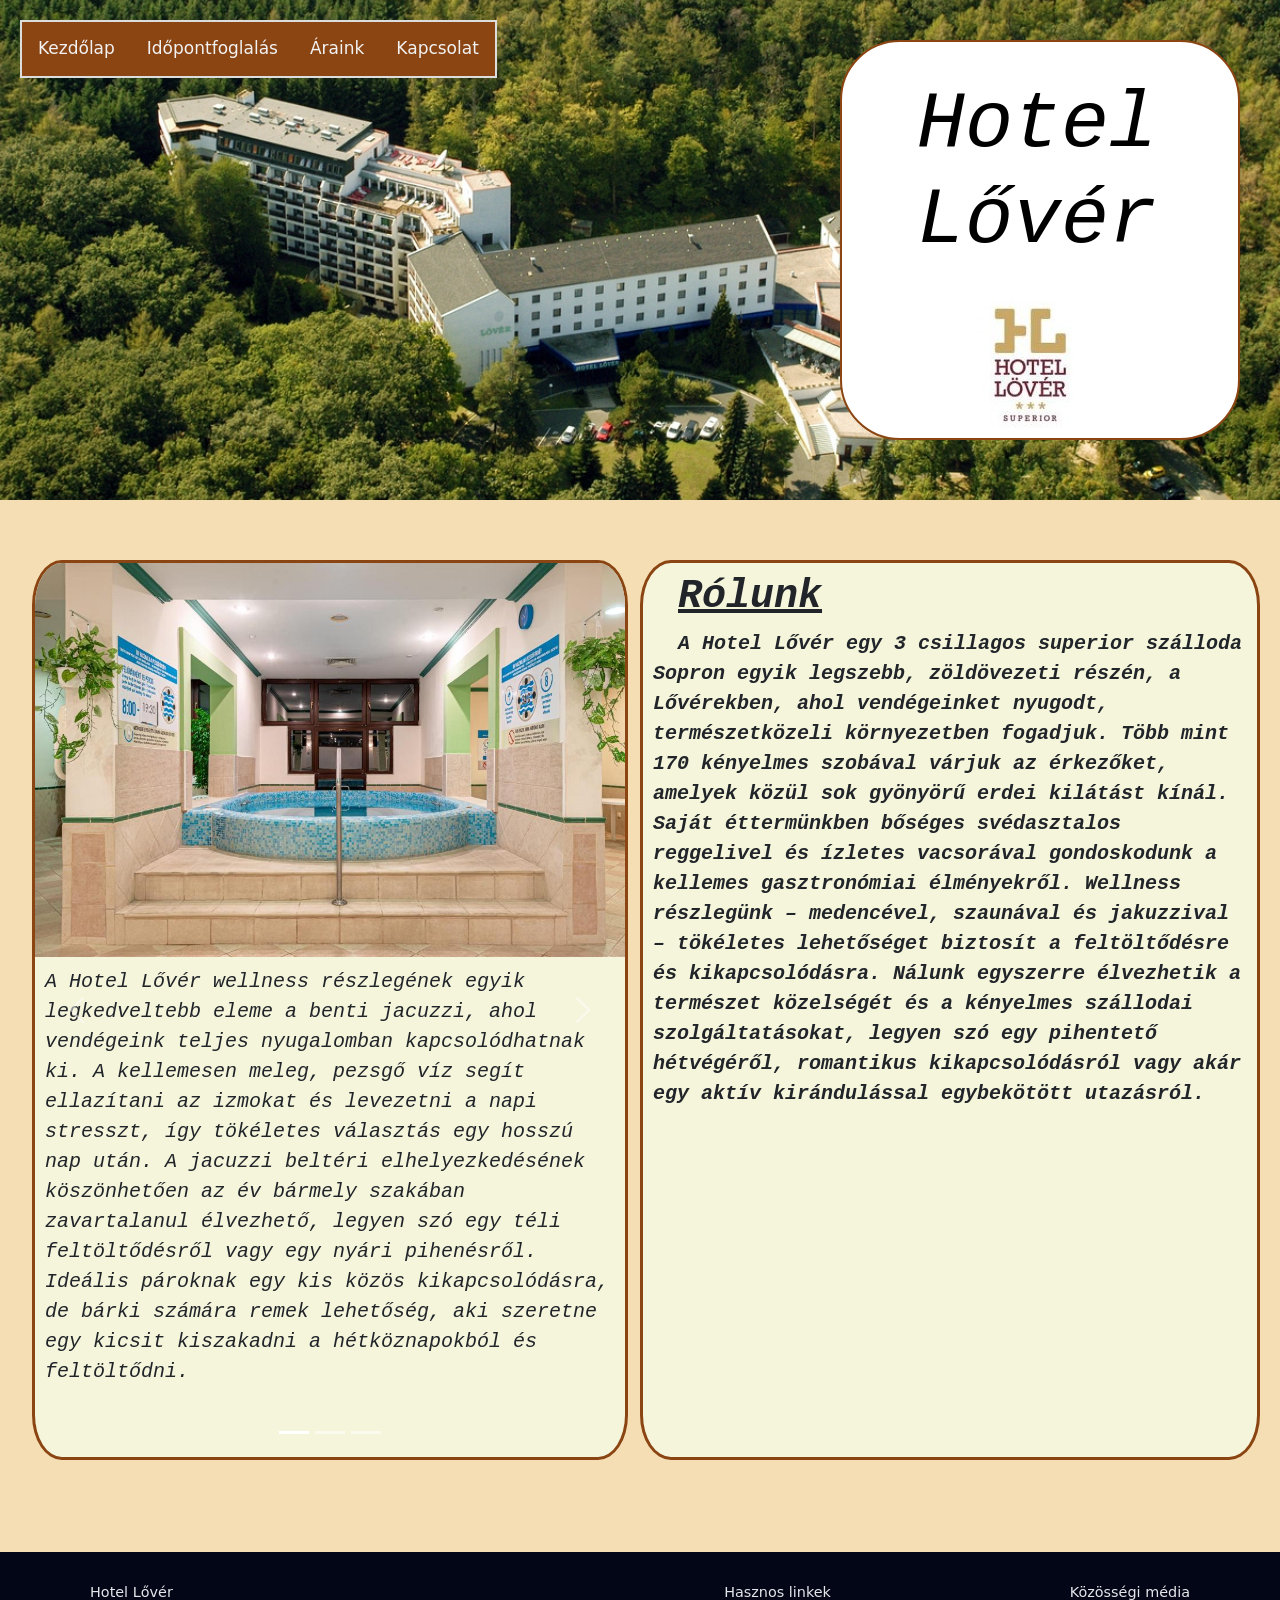
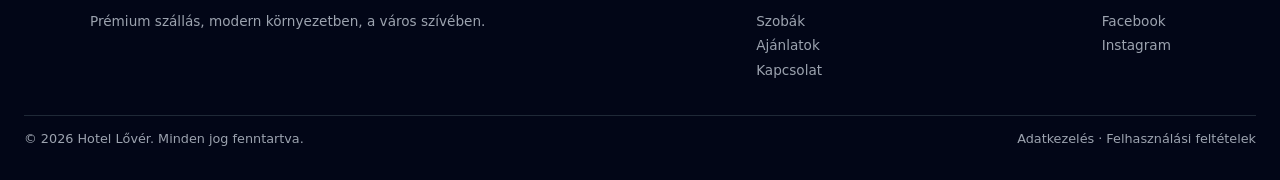
<file: index.html>
<!DOCTYPE html>
<html lang="hu">
<head>
    <meta charset="UTF-8">
    <meta name="viewport" content="width=device-width, initial-scale=1.0">
    <link rel="stylesheet" href="bootstrap/css/bootstrap.min.css">
    <link rel="stylesheet" href="style.css">
    <script src="bootstrap/js/bootstrap.min.js"></script>
    <title>NLZ_szalloda</title>
</head>

<body>
    <div id="cimbox">
        <div ><h1>Hotel Lővér</h1></div>
        <br>
        <div><img src="img/hotel logo.jpg" alt="logo" id="logo"></div>
    </div>

 
    <div>
        <div class="bg-img">
            <div id="navnav">
                <div class="topnav">
                    <nav>
                        <ul class="nav">
                            <li class="nav-item"><a class="nav-link" href="index.html">Kezdőlap</a></li>
                            <li class="nav-item"><a class="nav-link" href="faszár.html">Időpontfoglalás</a></li>
                            <li class="nav-item"><a class="nav-link" href="araink.html">Áraink</a></li>
                            <li class="nav-item"><a class="nav-link" href="kapcsolat.html">Kapcsolat</a></li>
                        </ul>
                    </nav>
                </div>
            </div>
        </div>

        <div class="row" id="elsokocka">
            <div class="col-md-6" id="slidekep">
                <div class="carousel slide" data-bs-ride="false" id="carousel-1">
                    <div class="carousel-inner">
                        <div class="carousel-item active"><img class="w-100 d-block" src="img/jaccuzi.jpg" alt="Slide Image"> <p id="jacuzzislide">A Hotel Lővér wellness részlegének egyik 
                            legkedveltebb eleme a benti jacuzzi, ahol vendégeink teljes nyugalomban kapcsolódhatnak ki. A kellemesen meleg, 
                            pezsgő víz segít ellazítani az izmokat és levezetni a napi stresszt, így tökéletes választás egy hosszú nap után.
                            A jacuzzi beltéri elhelyezkedésének köszönhetően az év bármely szakában zavartalanul élvezhető, legyen szó egy 
                            téli feltöltődésről vagy egy nyári pihenésről. Ideális pároknak egy kis közös kikapcsolódásra, de bárki számára 
                            remek lehetőség, aki szeretne egy kicsit kiszakadni a hétköznapokból és feltöltődni.</p></div>
                        <div class="carousel-item"><img class="w-100 d-block" src="img/svedasztal.jpg" alt="Slide Image"> <p id="svedasztalslide">A Hotel Lővér szállodában a 
                            pihenés mellett a gasztronómiai élményekre is nagy hangsúlyt fektetünk. Bárunk kellemes, 
                            barátságos hangulatot kínál, ahol vendégeink egy frissítő ital, kávé vagy koktél mellett lazíthatnak, akár egy tartalmas nap 
                            lezárásaként, akár egy könnyed beszélgetés közben.
                            Éttermünkben gazdag svédasztalos kínálattal várjuk vendégeinket, ahol mindenki megtalálhatja a kedvére való fogásokat. 
                            Reggel bőséges választékkal indíthatjuk a napot, míg vacsoránál változatos, ízletes ételek közül válogathatunk. 
                            Kínálatunkban a hagyományos magyar ízek mellett könnyedebb és nemzetközi fogások is helyet kapnak, így minden alkalom egy élmény nálunk.</p></div>
                        <div class="carousel-item"><img class="w-100 d-block" src="img/medence.jpg" alt="Slide Image"> <p id="medenceslide">A Hotel Lővér beltéri medencéje 
                            tökéletes helyszínt biztosít a pihenésre és a feltöltődésre. Vendégeink számára kellemes hőmérsékletű vízzel és nyugodt környezettel tesszük lehetővé, 
                            hogy bármely évszakban élvezhessék a fürdőzés élményét.
                            A medence ideális egy frissítő úszáshoz vagy egy lazító fürdőzéshez, akár aktív kikapcsolódásként, 
                            akár a wellness élmények részeként. Nálunk a nyugalom és a kényelem találkozik, 
                            így vendégeink valóban kikapcsolódhatnak és feltöltődhetnek a mindennapok rohanása után.</p></div>
                    </div>
                    <div><a class="carousel-control-prev" href="#carousel-1" role="button" data-bs-slide="prev"><span class="carousel-control-prev-icon"></span><span class="visually-hidden">Previous</span></a><a class="carousel-control-next" href="#carousel-1" role="button" data-bs-slide="next"><span class="carousel-control-next-icon"></span><span class="visually-hidden">Next</span></a></div>
                    <div class="carousel-indicators"><button type="button" data-bs-target="#carousel-1" data-bs-slide-to="0" class="active"></button> <button type="button" data-bs-target="#carousel-1" data-bs-slide-to="1"></button> <button type="button" data-bs-target="#carousel-1" data-bs-slide-to="2"></button></div>
                </div>
        </div>

            <div class="col-md-6" id="rolunk">
                <h2 id="rolunkcim">Rólunk</h2>
                <p>A Hotel Lővér egy 3 csillagos superior szálloda Sopron egyik legszebb, zöldövezeti részén, a Lővérekben, ahol vendégeinket nyugodt, természetközeli környezetben fogadjuk. 
                    Több mint 170 kényelmes szobával várjuk az érkezőket, amelyek közül sok gyönyörű erdei kilátást kínál. 
                    Saját éttermünkben bőséges svédasztalos reggelivel és ízletes vacsorával gondoskodunk a kellemes gasztronómiai élményekről.
                    Wellness részlegünk – medencével, szaunával és jakuzzival – tökéletes lehetőséget biztosít a feltöltődésre és kikapcsolódásra. 
                    Nálunk egyszerre élvezhetik a természet közelségét és a kényelmes szállodai szolgáltatásokat, legyen szó egy pihentető hétvégéről, 
                    romantikus kikapcsolódásról vagy akár egy aktív kirándulással egybekötött utazásról.
                </p>
            </div>
        </div>

    </div>

    
 <footer>
    <div class="footer-inner">
      <div class="footer-col">
        <h4>Hotel Lővér</h4>
        <p>Prémium szállás, modern környezetben, a város szívében.</p>
      </div>
      <div class="footer-col">
        <h4>Hasznos linkek</h4>
        <ul>
          <li><a href="#rooms">Szobák</a></li>
          <li><a href="#offers">Ajánlatok</a></li>
          <li><a href="#contact">Kapcsolat</a></li>
        </ul>
      </div>
      <div class="footer-col">
        <h4>Közösségi média</h4>
        <ul>
          <li><a href="https://www.facebook.com/loverhotel/?locale=hu_HU">Facebook</a></li>
          <li><a href="https://www.instagram.com/hotellover.sopron/">Instagram</a></li>
        </ul>
      </div>
    </div>
    <div class="footer-bottom">
      <span>© 2026 Hotel Lővér. Minden jog fenntartva.</span>
      <span>Adatkezelés · Felhasználási feltételek</span>
    </div>
  </footer>
  </div>
</body>
</html>
</file>
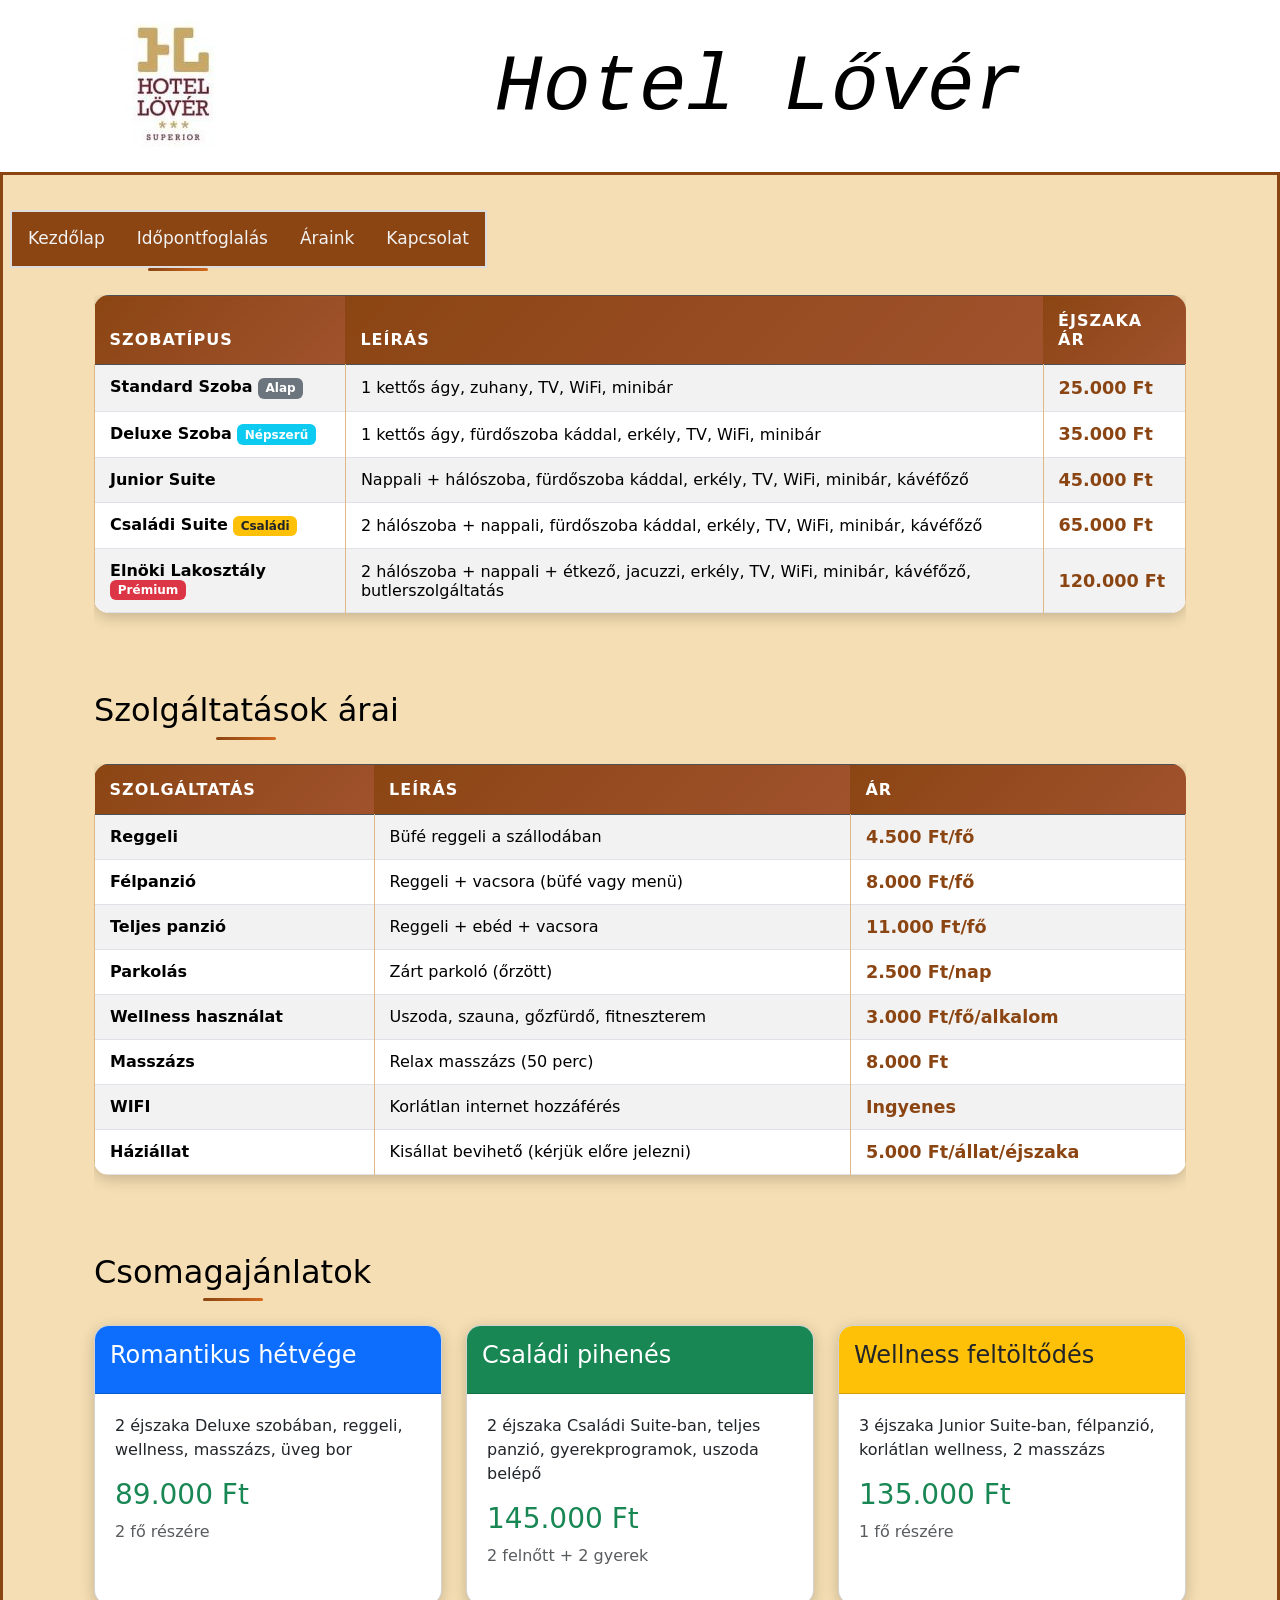
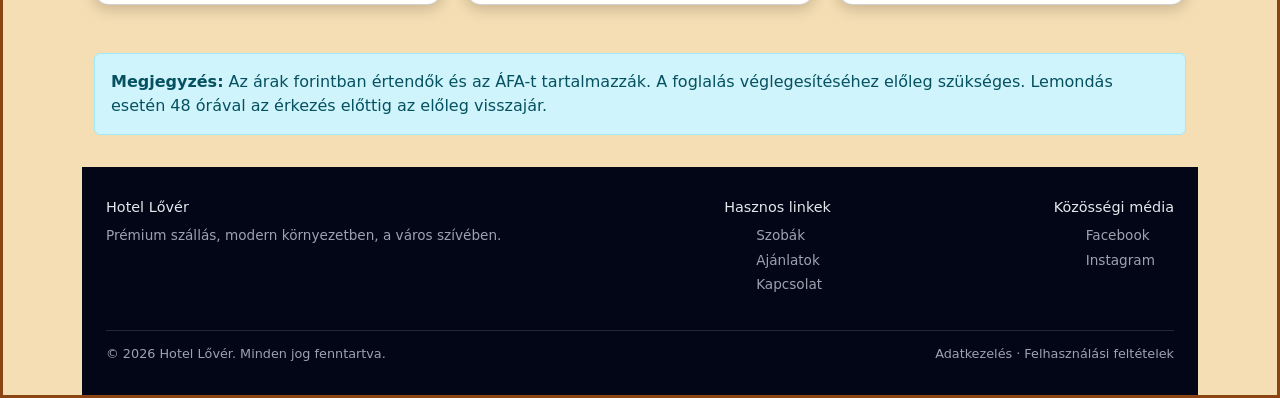
<file: araink.html>
<html lang="hu">
<head>
    <meta charset="UTF-8">
    <meta name="viewport" content="width=device-width, initial-scale=1.0">
    <link rel="stylesheet" href="bootstrap/css/bootstrap.min.css">
    <link rel="stylesheet" href="araink.css">
    <script src="bootstrap/js/bootstrap.min.js"></script>
    <title>Áraink</title>
</head>
<body>
    <div class="header-container">
        <div class="row">
            <div class="col-4 teszt"><img src="img/hotel logo.jpg" alt="logo" id="logo"></div>
            <div class="col-8 teszt" ><h1>Hotel Lővér</h1></div>
        </div>
    </div>

    <div id="navnav">
        <div class="topnav">
            <nav>
                <ul class="nav">
                    <li class="nav-item"><a class="nav-link" href="index.html">Kezdőlap</a></li>
                    <li class="nav-item"><a class="nav-link" href="faszár.html" style="display: block;">Időpontfoglalás</a></li>
                    <li class="nav-item"><a class="nav-link" href="araink.html">Áraink</a></li>
                    <li class="nav-item"><a class="nav-link" href="kapcsolat.html">Kapcsolat</a></li>
                </ul>
            </nav>
        </div>
    </div>

    <div id="bg">

    <div class="container">


        <div class="container mt-5">
            <h2 class="text-center mb-4">Szobaárak</h2>
            
            <div class="table-responsive">
                <table class="table table-bordered table-striped">
                    <thead class="table-dark">
                        <tr>
                            <th>Szobatípus</th>
                            <th>Leírás</th>
                            <th>Éjszaka ár</th>
                        </tr>
                    </thead>
                    <tbody>
                        <tr>
                            <td><strong>Standard Szoba</strong> <span class="badge bg-secondary">Alap</span></td>
                            <td>1 kettős ágy, zuhany, TV, WiFi, minibár</td>
                            <td>25.000 Ft</td>
                        </tr>
                        <tr>
                            <td><strong>Deluxe Szoba</strong> <span class="badge bg-info">Népszerű</span></td>
                            <td>1 kettős ágy, fürdőszoba káddal, erkély, TV, WiFi, minibár</td>
                            <td>35.000 Ft</td>
                        </tr>
                        <tr>
                            <td><strong>Junior Suite</strong></td>
                            <td>Nappali + hálószoba, fürdőszoba káddal, erkély, TV, WiFi, minibár, kávéfőző</td>
                            <td>45.000 Ft</td>
                        </tr>
                        <tr>
                            <td><strong>Családi Suite</strong> <span class="badge bg-warning text-dark">Családi</span></td>
                            <td>2 hálószoba + nappali, fürdőszoba káddal, erkély, TV, WiFi, minibár, kávéfőző</td>
                            <td>65.000 Ft</td>
                        </tr>
                        <tr>
                            <td><strong>Elnöki Lakosztály</strong> <span class="badge bg-danger">Prémium</span></td>
                            <td>2 hálószoba + nappali + étkező, jacuzzi, erkély, TV, WiFi, minibár, kávéfőző, butlerszolgáltatás</td>
                            <td>120.000 Ft</td>
                        </tr>
                    </tbody>
                </table>
            </div>

            <h2 class="text-center mt-5 mb-4">Szolgáltatások árai</h2>
            
            <div class="table-responsive">
                <table class="table table-bordered table-striped">
                    <thead class="table-dark">
                        <tr>
                            <th>Szolgáltatás</th>
                            <th>Leírás</th>
                            <th>Ár</th>
                        </tr>
                    </thead>
                    <tbody>
                        <tr>
                            <td><strong>Reggeli</strong></td>
                            <td>Büfé reggeli a szállodában</td>
                            <td>4.500 Ft/fő</td>
                        </tr>
                        <tr>
                            <td><strong>Félpanzió</strong></td>
                            <td>Reggeli + vacsora (büfé vagy menü)</td>
                            <td>8.000 Ft/fő</td>
                        </tr>
                        <tr>
                            <td><strong>Teljes panzió</strong></td>
                            <td>Reggeli + ebéd + vacsora</td>
                            <td>11.000 Ft/fő</td>
                        </tr>
                        <tr>
                            <td><strong>Parkolás</strong></td>
                            <td>Zárt parkoló (őrzött)</td>
                            <td>2.500 Ft/nap</td>
                        </tr>
                        <tr>
                            <td><strong>Wellness használat</strong></td>
                            <td>Uszoda, szauna, gőzfürdő, fitneszterem</td>
                            <td>3.000 Ft/fő/alkalom</td>
                        </tr>
                        <tr>
                            <td><strong>Masszázs</strong></td>
                            <td>Relax masszázs (50 perc)</td>
                            <td>8.000 Ft</td>
                        </tr>
                        <tr>
                            <td><strong>WIFI</strong></td>
                            <td>Korlátlan internet hozzáférés</td>
                            <td>Ingyenes</td>
                        </tr>
                        <tr>
                            <td><strong>Háziállat</strong></td>
                            <td>Kisállat bevihető (kérjük előre jelezni)</td>
                            <td>5.000 Ft/állat/éjszaka</td>
                        </tr>
                    </tbody>
                </table>
            </div>

            <h2 class="text-center mt-5 mb-4">Csomagajánlatok</h2>
            
            <div class="row">
                <div class="col-md-4 mb-4">
                    <div class="card h-100">
                        <div class="card-header bg-primary text-white">
                            <h4>Romantikus hétvége</h4>
                        </div>
                        <div class="card-body">
                            <p class="card-text">2 éjszaka Deluxe szobában, reggeli, wellness, masszázs, üveg bor</p>
                            <h3 class="text-success">89.000 Ft</h3>
                            <p class="text-muted">2 fő részére</p>
                        </div>
                    </div>
                </div>
                <div class="col-md-4 mb-4">
                    <div class="card h-100">
                        <div class="card-header bg-success text-white">
                            <h4>Családi pihenés</h4>
                        </div>
                        <div class="card-body">
                            <p class="card-text">2 éjszaka Családi Suite-ban, teljes panzió, gyerekprogramok, uszoda belépő</p>
                            <h3 class="text-success">145.000 Ft</h3>
                            <p class="text-muted">2 felnőtt + 2 gyerek</p>
                        </div>
                    </div>
                </div>
                <div class="col-md-4 mb-4">
                    <div class="card h-100">
                        <div class="card-header bg-warning text-dark">
                            <h4>Wellness feltöltődés</h4>
                        </div>
                        <div class="card-body">
                            <p class="card-text">3 éjszaka Junior Suite-ban, félpanzió, korlátlan wellness, 2 masszázs</p>
                            <h3 class="text-success">135.000 Ft</h3>
                            <p class="text-muted">1 fő részére</p>
                        </div>
                    </div>
                </div>
            </div>

            <div class="alert alert-info mt-4">
                <strong>Megjegyzés:</strong> Az árak forintban értendők és az ÁFA-t tartalmazzák. A foglalás véglegesítéséhez előleg szükséges. Lemondás esetén 48 órával az érkezés előttig az előleg visszajár.
            </div>
        </div>

    
 <footer>
    <div class="footer-inner">
      <div class="footer-col">
        <h4>Hotel Lővér</h4>
        <p>Prémium szállás, modern környezetben, a város szívében.</p>
      </div>
      <div class="footer-col">
        <h4>Hasznos linkek</h4>
        <ul>
          <li><a href="#rooms">Szobák</a></li>
          <li><a href="#offers">Ajánlatok</a></li>
          <li><a href="#contact">Kapcsolat</a></li>
        </ul>
      </div>
      <div class="footer-col">
        <h4>Közösségi média</h4>
        <ul>
          <li><a href="https://www.facebook.com/loverhotel/?locale=hu_HU">Facebook</a></li>
          <li><a href="https://www.instagram.com/hotellover.sopron/">Instagram</a></li>
        </ul>
      </div>
    </div>
    <div class="footer-bottom">
      <span>© 2026 Hotel Lővér. Minden jog fenntartva.</span>
      <span>Adatkezelés · Felhasználási feltételek</span>
    </div>
  </footer>
  </div>
</body>
</html>
</file>
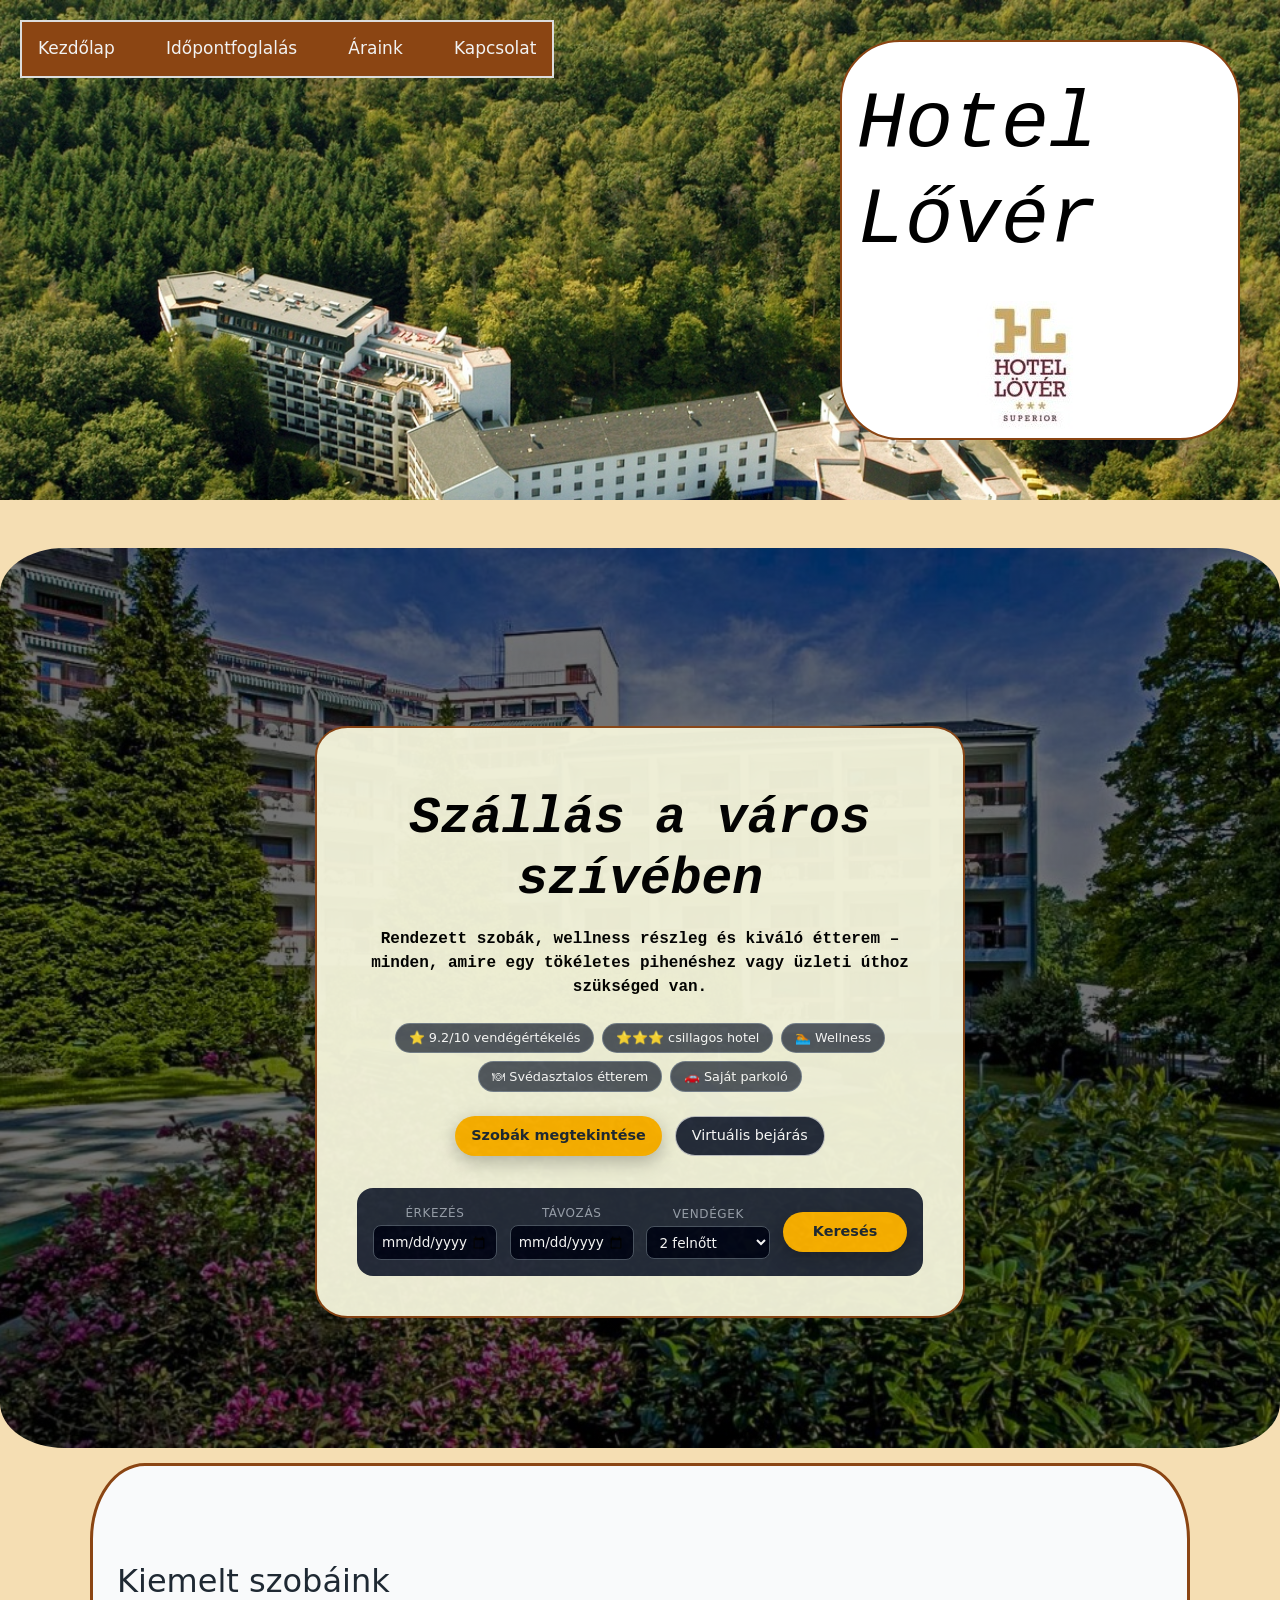
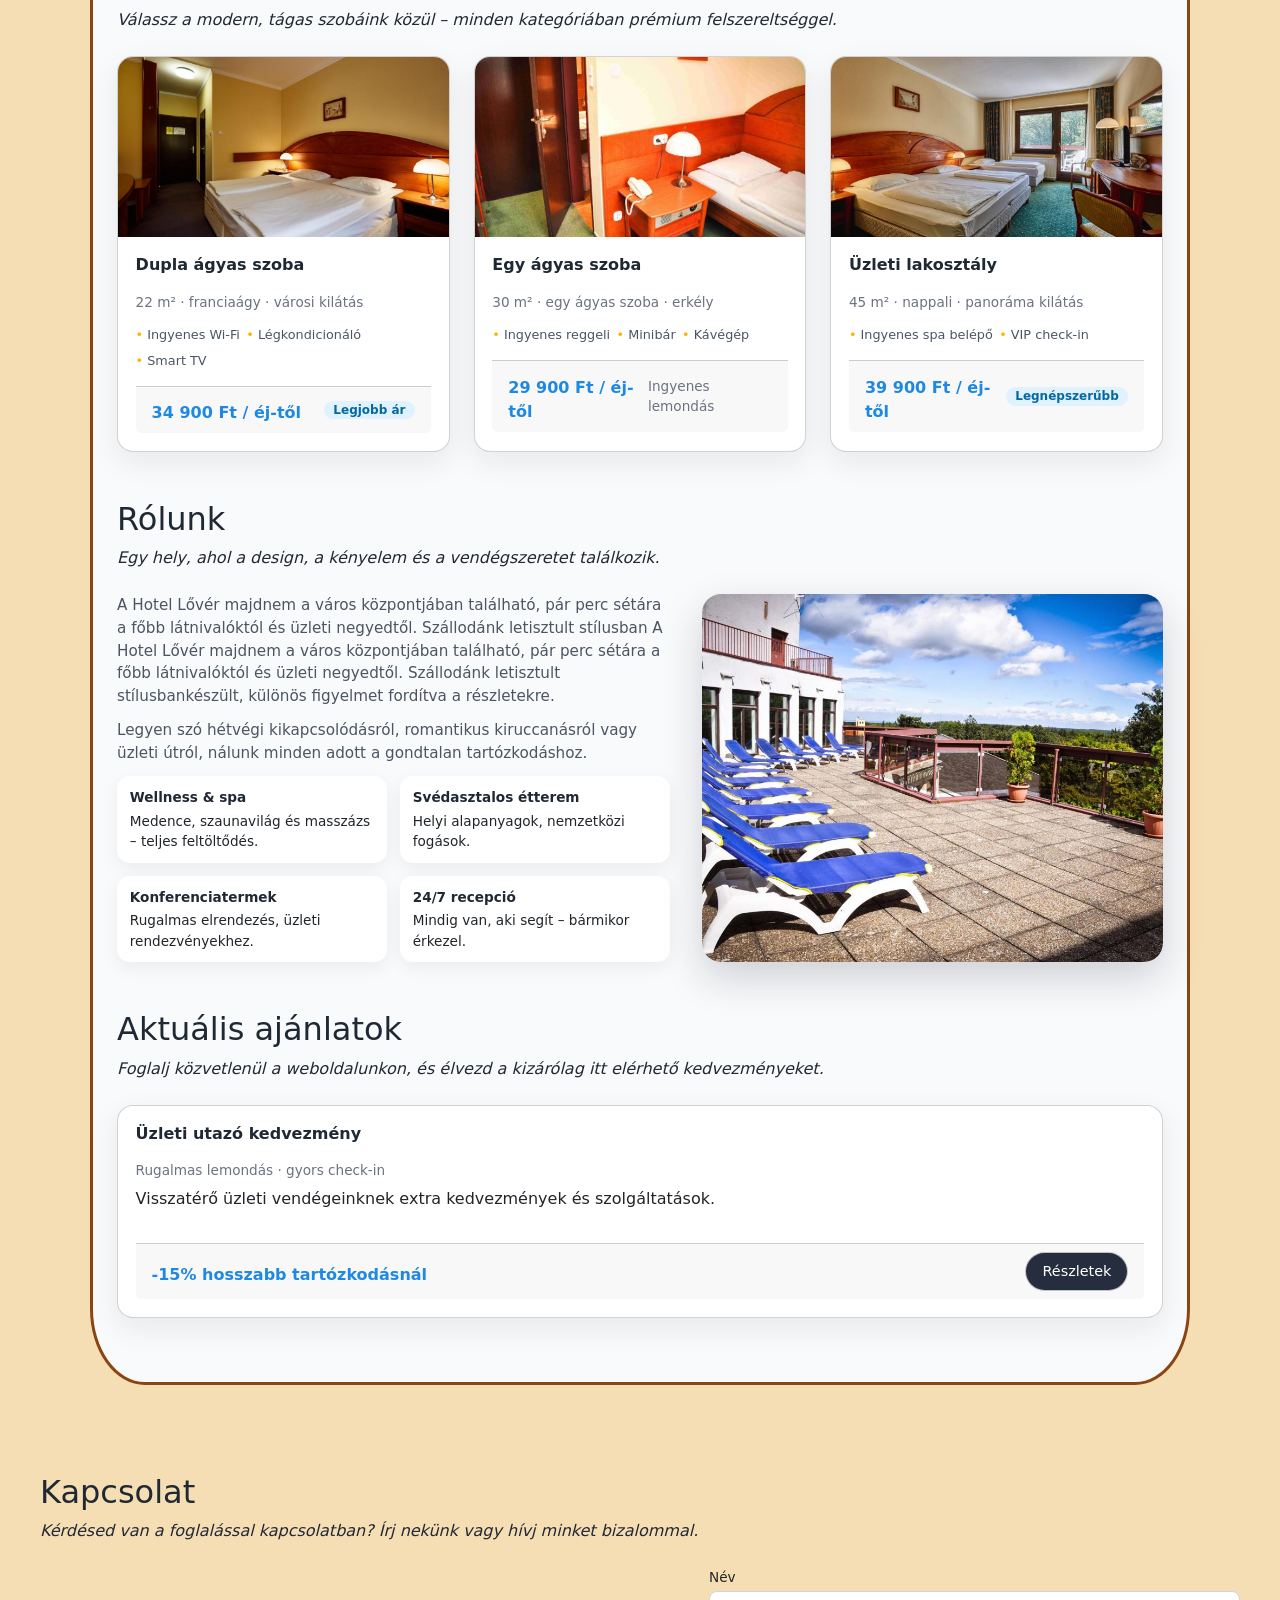
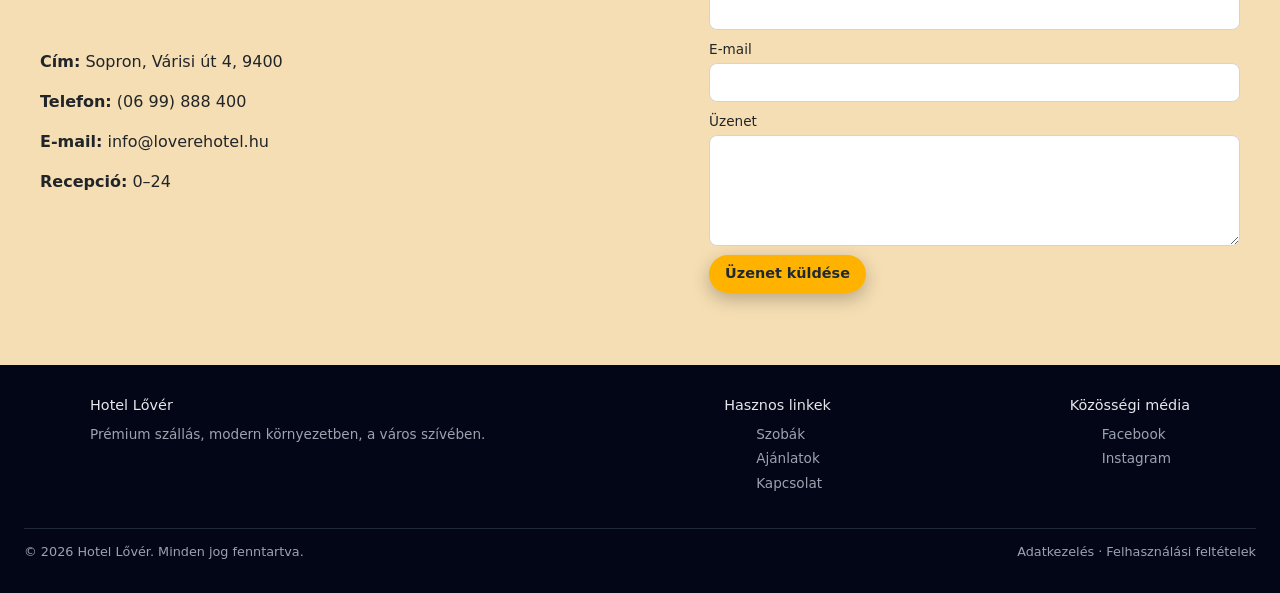
<file: faszár.html>
<html lang="hu">
<head>
    <meta charset="UTF-8">
    <meta name="viewport" content="width=device-width, initial-scale=1.0">
    <link rel="stylesheet" href="bootstrap/css/bootstrap.min.css">
    <link rel="stylesheet" href="faszar.css">
    <script src="bootstrap/js/bootstrap.min.js"></script>
    <title>Időpontfoglalás</title>
</head>

<body>
    <div id="cimbox">
        <div ><h1>Hotel Lővér</h1></div>
        <br>
        <div><img src="img/hotel logo.jpg" alt="logo" id="logo"></div>
    </div>


    <div>
        <div class="bg-img">
            <div id="navnav">
                <div class="topnav">
                    <nav>
                        <ul class="nav">
                            <li class="nav-item"><a class="nav-link" href="index.html">Kezdőlap</a></li>
                            <li class="nav-item"><a class="nav-link" href="faszár.html">Időpontfoglalás</a></li>
                            <li class="nav-item"><a class="nav-link" href="araink.html">Áraink</a></li>
                            <li class="nav-item"><a class="nav-link" href="kapcsolat.html">Kapcsolat</a></li>
                        </ul>
                    </nav>
                </div>
            </div>
        </div>

  <section class="hero">
    <div class="hero-content" id="varossziv">
      <h1 id="varosszivh">Szállás a város szívében</h1>
      <p id="varosszivp">
        Rendezett szobák, wellness részleg és kiváló étterem – minden, amire egy tökéletes
        pihenéshez vagy üzleti úthoz szükséged van.
      </p>

      <div class="hero-tags">
        <span class="hero-tag">⭐ 9.2/10 vendégértékelés</span>
        <span class="hero-tag">⭐⭐⭐ csillagos hotel</span>
        <span class="hero-tag">🏊 Wellness </span>
        <span class="hero-tag">🍽 Svédasztalos étterem</span>
        <span class="hero-tag">🚗 Saját parkoló</span>
      </div>

      <div class="hero-actions">
        <button class="btn-primary">Szobák megtekintése</button>
        <button class="btn-outline">Virtuális bejárás</button>
      </div>

      <div class="search-box">
        <div class="search-field">
          <label>Érkezés</label>
          <input type="date" />
        </div>
        <div class="search-field">
          <label>Távozás</label>
          <input type="date" />
        </div>
        <div class="search-field">
          <label>Vendégek</label>
          <select>
            <option>2 felnőtt</option>
            <option>1 felnőtt</option>
            <option>2 felnőtt, 1 gyerek</option>
            <option>2 felnőtt, 2 gyerek</option>
          </select>
        </div>
        <button class="btn-primary">Keresés</button>
      </div>
    </div>
  </section>

  <main id="kiemelt">
    <section id="rooms">
      <h2 class="section-title">Kiemelt szobáink</h2>
      <p class="section-subtitle">
        Válassz a modern, tágas szobáink közül – minden kategóriában prémium felszereltséggel.
      </p>

      <div class="cards">
        <article class="card">
          <img src="img/dupla agy baszaszhoz.jpg" alt="Standard szoba" />
          <div class="card-body">
            <div class="card-title">Dupla ágyas szoba</div>
            <div class="card-meta">22 m² · franciaágy · városi kilátás</div>
            <div class="amenities">
              <span>Ingyenes Wi-Fi</span>
              <span>Légkondicionáló</span>
              <span>Smart TV</span>
            </div>
            <div class="card-footer">
              <div class="card-price">34 900 Ft / éj-től</div>
              <span class="badge">Legjobb ár</span>
            </div>
          </div>
        </article>

        <article class="card">
          <img src="img/hokizos agy.jpg" alt="Egy ágyas szoba" />
          <div class="card-body">
            <div class="card-title">Egy ágyas szoba</div>
            <div class="card-meta">30 m² · egy ágyas szoba · erkély</div>
            <div class="amenities">
              <span>Ingyenes reggeli</span>
              <span>Minibár</span>
              <span>Kávégép</span>
            </div>
            <div class="card-footer">
              <div class="card-price">29 900 Ft / éj-től</div>
              <span>Ingyenes lemondás</span>
            </div>
          </div>
        </article>

        <article class="card">
          <img src="img/gang banghez agy.jpg" alt="Üzleti lakosztály" />
          <div class="card-body">
            <div class="card-title">Üzleti lakosztály</div>
            <div class="card-meta">45 m² · nappali · panoráma kilátás</div>
            <div class="amenities">
              <span>Ingyenes spa belépő</span>
              <span>VIP check-in</span>
            </div>
            <div class="card-footer">
              <div class="card-price">39 900 Ft / éj-től</div>
              <span class="badge">Legnépszerűbb</span>
            </div>
          </div>
        </article>
      </div>
    </section>

    <section id="about">
      <h2 class="section-title">Rólunk</h2>
      <p class="section-subtitle">
        Egy hely, ahol a design, a kényelem és a vendégszeretet találkozik.
      </p>

      <div class="grid-2">
        <div class="about-text">
          <p>

            A Hotel Lővér majdnem a város központjában található, pár perc sétára a főbb
            látnivalóktól és üzleti negyedtől. Szállodánk letisztult stílusban

            A Hotel Lővér  majdnem a város központjában található, pár perc sétára a főbb
            látnivalóktól és üzleti negyedtől. Szállodánk letisztult stílusbankészült, különös figyelmet fordítva a részletekre.
          </p>
          <p>
            Legyen szó hétvégi kikapcsolódásról, romantikus kiruccanásról vagy üzleti
            útról, nálunk minden adott a gondtalan tartózkodáshoz.
          </p>

          <div class="about-highlights">
            <div class="highlight">
              <strong>Wellness & spa</strong>
              Medence, szaunavilág és masszázs – teljes feltöltődés.
            </div>
            <div class="highlight">
              <strong>Svédasztalos étterem</strong>
              Helyi alapanyagok, nemzetközi fogások.
            </div>
            <div class="highlight">
              <strong>Konferenciatermek</strong>
             Rugalmas elrendezés, üzleti rendezvényekhez.
            </div>
            <div class="highlight">
              <strong>24/7 recepció</strong>
              Mindig van, aki segít – bármikor érkezel.
            </div>
          </div>
        </div>

        <div class="about-image">
          <img src="img/igen.jpg" alt="Hotel Lővér" />
        </div>
      </div>
    </section>

    <section id="offers">
      <h2 class="section-title">Aktuális ajánlatok</h2>
      <p class="section-subtitle">
        Foglalj közvetlenül a weboldalunkon, és élvezd a kizárólag itt elérhető kedvezményeket.
      </p>
        <article class="card">
          <div class="card-body">
            <div class="card-title">Üzleti utazó kedvezmény</div>
            <div class="card-meta">Rugalmas lemondás · gyors check-in</div>
            <p>Visszatérő üzleti vendégeinknek extra kedvezmények és szolgáltatások.</p>
            <div class="card-footer">
              <div class="card-price">-15% hosszabb tartózkodásnál</div>
              <button class="btn-outline">Részletek</button>
            </div>
          </div>
        </article>
      </div>
    </section>

    <section id="contact">
      <h2 class="section-title">Kapcsolat</h2>
      <p class="section-subtitle">
        Kérdésed van a foglalással kapcsolatban? Írj nekünk vagy hívj minket bizalommal.
      </p>

      <div class="grid-2">
        <div>
          <p><strong>Cím:</strong> Sopron, Várisi út 4, 9400</p>
          <p><strong>Telefon:</strong> (06 99) 888 400</p>
          <p><strong>E-mail:</strong> info@loverehotel.hu</p>
          <p><strong>Recepció:</strong> 0–24</p>
        </div>
        <div>
          <form>
            <div style="margin-bottom: 0.6rem;">
              <label for="name" style="display:block;font-size:0.85rem;margin-bottom:0.2rem;">Név</label>
              <input id="name" type="text" style="width:100%;padding:0.4rem 0.5rem;border-radius:0.5rem;border:1px solid #d1d5db;" />
            </div>
            <div style="margin-bottom: 0.6rem;">
              <label for="email" style="display:block;font-size:0.85rem;margin-bottom:0.2rem;">E-mail</label>
              <input id="email" type="email" style="width:100%;padding:0.4rem 0.5rem;border-radius:0.5rem;border:1px solid #d1d5db;" />
            </div>
            <div style="margin-bottom: 0.6rem;">
              <label for="message" style="display:block;font-size:0.85rem;margin-bottom:0.2rem;">Üzenet</label>
              <textarea id="message" rows="4" style="width:100%;padding:0.4rem 0.5rem;border-radius:0.5rem;border:1px solid #d1d5db;"></textarea>
            </div>
            <button type="submit" class="btn-primary">Üzenet küldése</button>
          </form>
        </div>
      </div>
    </section>
  </main>

  <footer>
    <div class="footer-inner">
      <div class="footer-col">
        <h4>Hotel Lővér</h4>
        <p>Prémium szállás, modern környezetben, a város szívében.</p>
      </div>
      <div class="footer-col">
        <h4>Hasznos linkek</h4>
        <ul>
          <li><a href="#rooms">Szobák</a></li>
          <li><a href="#offers">Ajánlatok</a></li>
          <li><a href="#contact">Kapcsolat</a></li>
        </ul>
      </div>
      <div class="footer-col">
        <h4>Közösségi média</h4>
        <ul>
          <li><a href="https://www.facebook.com/loverhotel/?locale=hu_HU" target="_blank">Facebook</a></li>
          <li><a href="https://www.instagram.com/hotellover.sopron/" target="_blank">Instagram</a></li>
        </ul>
      </div>
    </div>
    <div class="footer-bottom">
      <span>© 2026 Hotel Lővér. Minden jog fenntartva.</span>
      <span>Adatkezelés · Felhasználási feltételek</span>
    </div>
  </footer>

    
</body>
</html>
</file>
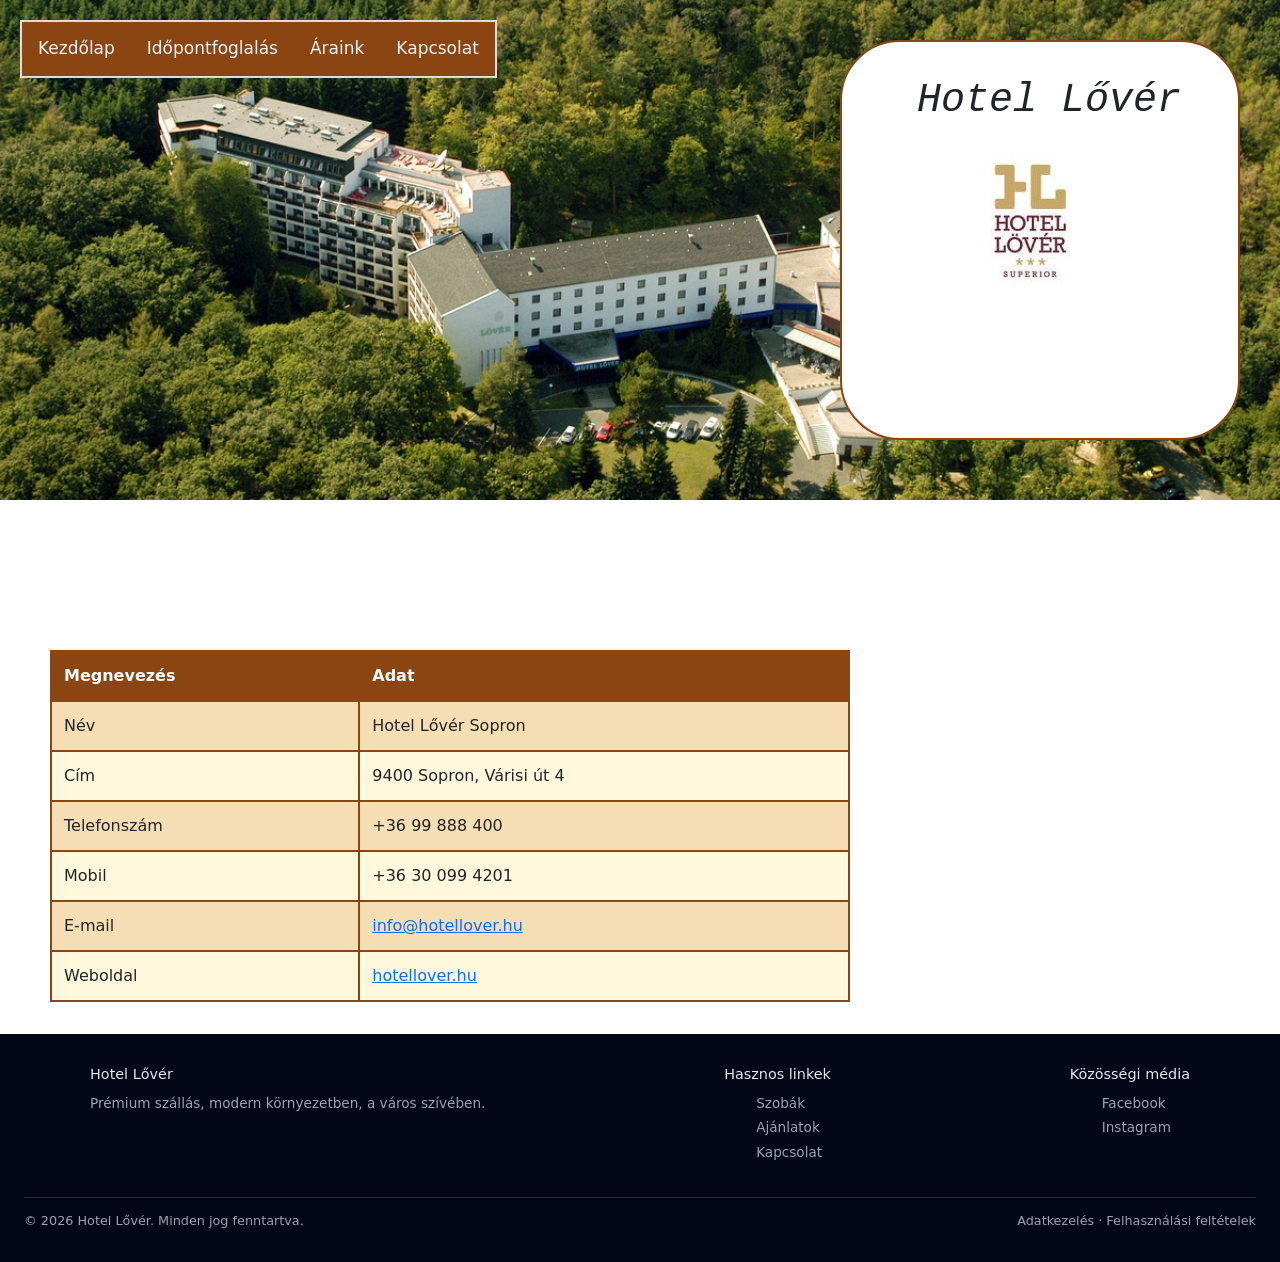
<file: kapcsolat.html>
<!DOCTYPE html>
<html lang="hu">
<head>
    <meta charset="UTF-8">
    <meta name="viewport" content="width=device-width, initial-scale=1.0">
    <link rel="stylesheet" href="kapcsolat.css">
    <link rel="stylesheet" href="bootstrap/css/bootstrap.min.css">
    <script src="bootstrap/js/bootstrap.min.js"></script>
    <title>Kapcsolat</title>
</head>

<body>
    <div id="cimbox">
        <div ><h1>Hotel Lővér</h1></div>
        <br>
        <div><img src="img/hotel logo.jpg" alt="logo" id="logo"></div>
    </div>


    <div>
        <div class="bg-img">
            <div id="navnav">
                <div class="topnav">
                    <nav>
                        <ul class="nav">
                            <li class="nav-item"><a class="nav-link" href="index.html">Kezdőlap</a></li>
                            <li class="nav-item"><a class="nav-link" href="faszár.html">Időpontfoglalás</a></li>
                            <li class="nav-item"><a class="nav-link" href="araink.html">Áraink</a></li>
                            <li class="nav-item"><a class="nav-link" href="kapcsolat.html">Kapcsolat</a></li>
                        </ul>
                    </nav>
                </div>
            </div>
        </div>
    </div>

  <table> 
    <tr>
      <th>Megnevezés</th>
      <th>Adat</th>
    </tr>
    <tr>
      <td>Név</td>
      <td>Hotel Lővér Sopron</td>
    </tr>
    <tr>
      <td>Cím</td>
      <td>9400 Sopron, Várisi út 4</td>
    </tr>
   <tr>
      <td>Telefonszám</td>
      <td>+36 99 888 400</td>
    </tr>
    <tr>
      <td>Mobil</td>
      <td>+36 30 099 4201</td>
    </tr>
    <tr>
      <td>E-mail</td>
      <td><a href="mailto:info@hotellover.hu">info@hotellover.hu</a></td>
    </tr>
    <tr>
      <td>Weboldal</td>
      <td><a href="https://hotellover.hu" target="_blank">hotellover.hu</a></td>
    </tr>
  </table>


   <footer>
    <div class="footer-inner">
      <div class="footer-col">
        <h4>Hotel Lővér</h4>
        <p>Prémium szállás, modern környezetben, a város szívében.</p>
      </div>
      <div class="footer-col">
        <h4>Hasznos linkek</h4>
        <ul>
          <li><a href="#rooms">Szobák</a></li>
          <li><a href="#offers">Ajánlatok</a></li>
          <li><a href="#contact">Kapcsolat</a></li>
        </ul>
      </div>
      <div class="footer-col">
        <h4>Közösségi média</h4>
        <ul>
          <li><a href="https://www.facebook.com/loverhotel/?locale=hu_HU" target="_blank">Facebook</a></li>
          <li><a href="https://www.instagram.com/hotellover.sopron/" target="_blank">Instagram</a></li>
        </ul>
      </div>
    </div>
    <div class="footer-bottom">
      <span>© 2026 Hotel Lővér. Minden jog fenntartva.</span>
      <span>Adatkezelés · Felhasználási feltételek</span>
    </div>
  </footer>
</body>
</html>
</file>
<file: style.css>
h1{
    color: black;
    text-align: left;
    font-size: 80px;
    font-family: 'Courier New', Courier, monospace;
    font-style: italic;
    padding-top: 20px;
    margin-left: 60px
}

#logo {
    width: 109px;
    height: 132px;
    margin-left: 120px;
}

body{
    width: 100%;
    margin: auto;
    background-color: wheat;
    background-size: cover;
    background-repeat: no-repeat;
}

#cimbox{
    background-color: white;
    padding: 15px;
    border: solid #8B4513 2px;
    border-radius: 15%;
    float: right;
    margin-right: 40px;
    height: 400px;
    width: 400px;
    margin-top: 40px;
}

#carousel-item , .carousel-item :active{
    height: 500px;
    object-fit: cover;
    align-items: right;
}


.nav{
    background-size: 50px 30px;
    background-color: #8B4513;
    background-repeat: no-repeat;
    text-align: center;
}

#bg{
    background-color: wheat;
    border: solid #8B4513 3px;
}

.bg-img{
    background-image: url(img/Lover_erdo.jpg);
    background-size: cover;
    background-repeat: no-repeat;
    height: 500px;
    background-position: center;
    margin-bottom: 40px;
    width: 100%;
}

#navnav{
    position: absolute;
    margin: 20px;
    width: auto;
    border: solid #ddd 2px;

}

.topnav a{
    float: left;
    color: #f2f2f2;
    text-align: center;
    padding: 14px 16px;
    text-decoration: none;
    font-size: 17px;
}

.topnav a:hover {
    background-color: #ddd;
    color: black;
}


#rolunkcim{
    font-size: 40px;
    font-family: 'Courier New', Courier, monospace;
    font-weight: bolder;
    text-decoration: underline;
}

#rolunk{
    border: solid #8B4513 3px;
    font-style: italic;
    padding: 10px;
    font-size: 20px;
    font-family: 'Courier New', Courier, monospace;
    font-weight: bolder;
    text-indent: 25px;
    margin-bottom: 40px;
    background-color: beige;
    height: 900px;
    border-radius: 5%;
}

#elsokocka{
    padding: 20px;
    margin: auto;
}

#jacuzzislide{
    font-size: 20px;
    font-family: 'Courier New', Courier, monospace;
    font-style: italic;
    padding: 10px;
    background-color: beige;
}

#svedasztalslide{
    font-size: 20px;
    font-family: 'Courier New', Courier, monospace;
    font-style: italic;
    padding: 10px;
    background-color: beige;
}

#medenceslide{
    font-size: 20px;
    font-family: 'Courier New', Courier, monospace;
    font-style: italic;
    padding: 10px;
    background-color: beige;
}

.carousel-inner{
        border: solid #8B4513 3px;
        height: 900px;
        background-color: beige;
        border-radius: 5%;
}

    .card-footer {
      margin-top: 0.6rem;
      display: flex;
      justify-content: space-between;
      align-items: center;
      font-size: 0.85rem;
      color: #6b7280;
    }

        footer {
      background: #020617;
      color: #9ca3af;
      padding: 2rem 1.5rem;
      margin-top: 2rem;
    }

    .footer-inner {
      max-width: 1100px;
      margin: 0 auto;
      display: flex;
      flex-wrap: wrap;
      gap: 1.5rem;
      justify-content: space-between;
      font-size: 0.85rem;
    }

    .footer-col h4 {
      color: #e5e7eb;
      margin-bottom: 0.6rem;
      font-size: 0.9rem;
    }

    .footer-col ul {
      list-style: none;
      display: grid;
      gap: 0.25rem;
    }

    .footer-col a {
      color: #9ca3af;
      text-decoration: none;
      font-size: 0.85rem;
    }

    .footer-col a:hover {
      color: white;
    }

    .footer-bottom {
      margin-top: 1.2rem;
      border-top: 1px solid #1f2937;
      padding-top: 0.8rem;
      font-size: 0.8rem;
      display: flex;
      justify-content: space-between;
      flex-wrap: wrap;
      gap: 0.5rem;
    }
</file>
<file: araink.css>
h1{
    color: black;
    text-align: left;
    font-size: 80px;
    font-family: 'Courier New', Courier, monospace;
    font-style: italic;
    padding-top: 20px;
    margin-left: 60px
}

.header-container {
    background-color: white;
    padding: 20px 0;
    width: 100%;
}

h2{
    color: black;
}

.table {
    border-radius: 15px;
    overflow: hidden;
    box-shadow: 0 4px 15px rgba(0,0,0,0.2);
    margin-bottom: 30px;
}

.table thead th {
    background: linear-gradient(135deg, #8B4513, #A0522D);
    color: white;
    font-weight: bold;
    text-transform: uppercase;
    letter-spacing: 1px;
    padding: 15px;
    border: none;
}

.table tbody tr {
    transition: all 0.3s ease;
    background-color: #fffaf0;
}

.table tbody tr:hover {
    background: linear-gradient(90deg, #f5deb3, #ffe4c4);
    transform: scale(1.01);
    box-shadow: 0 2px 10px rgba(0,0,0,0.15);
}

.table tbody td {
    padding: 12px 15px;
    vertical-align: middle;
    border-color: #deb887;
}

.table-striped tbody tr:nth-of-type(odd) {
    background-color: #fff8e7;
}

.table tbody td:last-child {
    font-weight: bold;
    color: #8B4513;
    font-size: 1.1em;
}

.card {
    border-radius: 15px;
    box-shadow: 0 4px 15px rgba(0,0,0,0.2);
    transition: all 0.3s ease;
    overflow: hidden;
}

.card:hover {
    transform: translateY(-5px);
    box-shadow: 0 8px 25px rgba(0,0,0,0.3);
}

.card-header {
    padding: 15px;
    font-weight: bold;
}

.card-body {
    padding: 20px;
}

.container h2 {
    position: relative;
    display: inline-block;
    padding-bottom: 10px;
    margin-bottom: 30px;
}

.container h2::after {
    content: '';
    position: absolute;
    bottom: 0;
    left: 50%;
    transform: translateX(-50%);
    width: 60px;
    height: 3px;
    background: linear-gradient(90deg, #8B4513, #D2691E);
    border-radius: 2px;
}

#cimbox{
    background-color: white;
    padding: 15px;
    border: solid #8B4513 2px;
    border-radius: 15%;
    float: right;
    margin-right: 40px;
    height: 400px;
    width: 400px;
    margin-top: 40px;
}

body{
    width: 100%;
    margin: auto;
    background-color: wheat;
    background-size: cover;
    background-repeat: no-repeat;
}

#logo {
    width: 109px;
    height: 132px;
    margin-left: 120px;
}


.nav{
    background-size: 50px 30px;
    background-color: #8B4513;
    background-repeat: no-repeat;
    text-align: center;
}

#bg{
    background-color: wheat;
    border: solid #8B4513 3px;
}

#navnav{
    position: absolute;
    top: 10px;
    left: 10px;
    width: auto;
    border: solid #ddd 2px;
    z-index: 1000;
    margin-top: 200px;

}

.topnav a{
    float: left;
    color: #f2f2f2;
    text-align: center;
    padding: 14px 16px;
    text-decoration: none;
    font-size: 17px;
}

.topnav a:hover {
    background-color: #ddd;
    color: black;
}

    .card-footer {
      margin-top: 0.6rem;
      display: flex;
      justify-content: space-between;
      align-items: center;
      font-size: 0.85rem;
      color: #6b7280;
    }

        footer {
      background: #020617;
      color: #9ca3af;
      padding: 2rem 1.5rem;
      margin-top: 2rem;
    }

    .footer-inner {
      max-width: 1100px;
      margin: 0 auto;
      display: flex;
      flex-wrap: wrap;
      gap: 1.5rem;
      justify-content: space-between;
      font-size: 0.85rem;
    }

    .footer-col h4 {
      color: #e5e7eb;
      margin-bottom: 0.6rem;
      font-size: 0.9rem;
    }

    .footer-col ul {
      list-style: none;
      display: grid;
      gap: 0.25rem;
    }

    .footer-col a {
      color: #9ca3af;
      text-decoration: none;
      font-size: 0.85rem;
    }

    .footer-col a:hover {
      color: white;
    }

    .footer-bottom {
      margin-top: 1.2rem;
      border-top: 1px solid #1f2937;
      padding-top: 0.8rem;
      font-size: 0.8rem;
      display: flex;
      justify-content: space-between;
      flex-wrap: wrap;
      gap: 0.5rem;
    }
</file>
<file: faszar.css>
h1{
    color: black;
    text-align: left;
    font-size: 80px;
    font-family: 'Courier New', Courier, monospace;
    font-style: italic;
    padding-top: 20px;
}

h2{
    color: black;
}

#logo {
    width: 109px;
    height: 132px;
    margin-left: 120px;
}

body{
    width: 100%;
    margin: auto;
    background-color: wheat;
    background-size: cover;
}

.bg-img{
    background-image: url(img/Lover_erdo.jpg);
    background-size: cover;
    background-repeat: no-repeat;
    height: 500px;
}

#cimbox{
    background-color: white;
    padding: 15px;
    border: solid #8B4513 2px;
    border-radius: 15%;
    float: right;
    margin-right: 40px;
    height: 400px;
    width: 400px;
    margin-top: 40px;
}


#navnav{
    position: absolute;
    margin: 20px;
    width: auto;
    border: solid #ddd 2px;
}

.topnav a{
    float: left;
    color: #f2f2f2;
    text-align: center;
    padding: 14px 16px;
    text-decoration: none;
    font-size: 17px;
}

.topnav a:hover {
    background-color: #ddd;
    color: black;
}

.nav{
    background-size: 50px 30px;
    background-color: #8B4513;
    background-repeat: no-repeat;
    text-align: center;
}


:root {
      --primary: #1e88e5;
      --secondary: #ffb300;
      --dark: #1f2933;
      --light: #f9fafb;
      --text: #333333;
    }

    * {
      box-sizing: border-box;
      margin: 0;
      padding: 0;
      font-family: system-ui, -apple-system, BlinkMacSystemFont, "Segoe UI", sans-serif;
    }

    header {
      background: rgba(0, 0, 0, 0.55);
      color: white;
      position: fixed;
      top: 0;
      left: 0;
      right: 0;
      z-index: 10;
      backdrop-filter: blur(10px);
    }

    .nav-container {
      max-width: 1100px;
      margin: 0 auto;
      padding: 0.8rem 1.5rem;
      display: flex;
      align-items: center;
      justify-content: space-between;
    }


    .logo span {
      color: var(--secondary);
    }

    nav ul {
      list-style: none;
      display: flex;
      gap: 1.2rem;
    }

    nav a::after {
      content: "";
      position: absolute;
      left: 0;
      bottom: -4px;
      width: 0;
      height: 2px;
      background: var(--secondary);
      transition: width 0.2s ease;
    }

    nav a:hover::after {
      width: 100%;
    }

    .btn-primary {
      background: var(--secondary);
      color: #1f2933;
      border: none;
      padding: 0.5rem 1rem;
      border-radius: 999px;
      cursor: pointer;
      font-weight: 600;
      font-size: 0.9rem;
      transition: transform 0.15s ease, box-shadow 0.15s ease, background 0.15s ease;
      box-shadow: 0 6px 18px rgba(0, 0, 0, 0.25);
    }

    .btn-primary:hover {
      background: #ffca3a;
      transform: translateY(-1px);
      box-shadow: 0 10px 24px rgba(0, 0, 0, 0.3);
    }

    .hero {
      min-height: 100vh;
      background-image: linear-gradient(
          rgba(0, 0, 0, 0.55),
          rgba(0, 0, 0, 0.55)
        ),
        url("img/hotel\ kulso.jpg");
      background-size: cover;
      background-position: center;
      display: flex;
      align-items: center;
      justify-content: center;
      padding: 0 1.5rem;
      text-align: center;
      color: white;
      border-radius: 5%;
      
    }

    .hero-content {
      max-width: 650px;
      margin-top: 3rem;
    }

    .hero h1 {
      font-size: clamp(2.2rem, 4vw, 3.2rem);
      margin-bottom: 1rem;
    }

    .hero p {
      font-size: 1rem;
      margin-bottom: 1.5rem;
      color: #e5e7eb;
    }

    .hero .hero-tags {
      display: flex;
      flex-wrap: wrap;
      justify-content: center;
      gap: 0.5rem;
      margin-bottom: 1.5rem;
    }

    .hero-tag {
      background: rgba(15, 23, 42, 0.7);
      border-radius: 999px;
      padding: 0.3rem 0.8rem;
      font-size: 0.8rem;
      border: 1px solid rgba(148, 163, 184, 0.5);
    }

    .hero-actions {
      display: flex;
      justify-content: center;
      gap: 0.8rem;
      flex-wrap: wrap;
    }

    .btn-outline {
      background-color: rgba(15, 23, 42, 0.9);
      color: white;
      border-radius: 999px;
      border: 1px solid rgba(255, 255, 255, 0.7);
      padding: 0.5rem 1rem;
      cursor: pointer;
      font-size: 0.9rem;
      transition: background 0.15s ease, color 0.15s ease, border-color 0.15s ease;
    }

    .btn-outline:hover {
      background: white;
      color: #111827;
      border-color: white;
    }

    .search-box {
      margin-top: 2rem;
      background: rgba(15, 23, 42, 0.9);
      border-radius: 1rem;
      padding: 1rem;
      display: grid;
      grid-template-columns: repeat(4, minmax(0, 1fr));
      gap: 0.8rem;
      align-items: center;
    }

    .search-field label {
      display: block;
      font-size: 0.75rem;
      text-transform: uppercase;
      letter-spacing: 0.05em;
      color: #9ca3af;
      margin-bottom: 0.2rem;
    }

    .search-field input,
    .search-field select {
      width: 100%;
      padding: 0.4rem 0.5rem;
      border-radius: 0.5rem;
      border: 1px solid #4b5563;
      background: #020617;
      color: white;
      font-size: 0.85rem;
    }

    .search-field input:focus,
    .search-field select:focus {
      outline: none;
      border-color: var(--secondary);
    }

    .search-box .btn-primary {
      width: 100%;
      padding: 0.6rem 1rem;
    }

    main {
      max-width: 1100px;
      margin: 0 auto;
      padding: 3rem 1.5rem 4rem;
      background: var(--light);
    }

    section {
      margin-top: 3rem;
    }

    .section-title {
      font-size: 2rem;
      margin-bottom: 0.5rem;
      color: var(--dark);
    }

    .section-subtitle {
      font-size: 1rem;
      color: #222835;
      margin-bottom: 1.5rem;
      font-style: italic;
    }

    .cards {
      display: grid;
      grid-template-columns: repeat(auto-fit, minmax(240px, 1fr));
      gap: 1.5rem;
    }

    .card {
      background: white;
      border-radius: 1rem;
      overflow: hidden;
      box-shadow: 0 10px 30px rgba(15, 23, 42, 0.08);
      display: flex;
      flex-direction: column;
      transition: transform 0.15s ease, box-shadow 0.15s ease;
    }

    .card:hover {
      transform: translateY(-4px);
      box-shadow: 0 16px 40px rgba(15, 23, 42, 0.12);
    }

    .card img {
      width: 100%;
      height: 180px;
      object-fit: cover;
    }

    .card-body {
      padding: 1rem 1.1rem 1.1rem;
      flex: 1;
      display: flex;
      flex-direction: column;
      gap: 0.4rem;
    }

    .card-title {
      font-weight: 600;
      color: var(--dark);
    }

    .card-meta {
      font-size: 0.85rem;
      color: #6b7280;
    }

    .card-price {
      margin-top: 0.4rem;
      font-weight: 700;
      color: var(--primary);
      font-size: 1rem;
    }

    .card-footer {
      margin-top: 0.6rem;
      display: flex;
      justify-content: space-between;
      align-items: center;
      font-size: 0.85rem;
      color: #6b7280;
    }

    .badge {
      background: #e0f2fe;
      color: #0369a1;
      padding: 0.2rem 0.6rem;
      border-radius: 999px;
      font-size: 0.75rem;
      font-weight: 600;
    }

    .amenities {
      display: flex;
      flex-wrap: wrap;
      gap: 0.4rem;
      margin-top: 0.4rem;
      font-size: 0.8rem;
      color: #4b5563;
    }

    .amenities span::before {
      content: "• ";
      color: var(--secondary);
    }

    .grid-2 {
      display: grid;
      grid-template-columns: minmax(0, 1.2fr) minmax(0, 1fr);
      gap: 2rem;
      align-items: center;
    }

    .about-text p {
      margin-bottom: 0.7rem;
      color: #4b5563;
      font-size: 0.95rem;
    }

    .about-highlights {
      display: grid;
      grid-template-columns: repeat(2, minmax(0, 1fr));
      gap: 0.8rem;
      margin-top: 0.5rem;
    }

    .highlight {
      background: white;
      border-radius: 0.8rem;
      padding: 0.7rem 0.8rem;
      font-size: 0.85rem;
      box-shadow: 0 6px 18px rgba(15, 23, 42, 0.06);
    }

    .highlight strong {
      display: block;
      margin-bottom: 0.2rem;
      color: var(--dark);
    }

    .about-image {
      border-radius: 1.2rem;
      overflow: hidden;
      box-shadow: 0 16px 40px rgba(15, 23, 42, 0.18);
    }

    .about-image img {
      width: 100%;
      height: 100%;
      object-fit: cover;
      display: block;
    }

    footer {
      background: #020617;
      color: #9ca3af;
      padding: 2rem 1.5rem;
      margin-top: 2rem;
    }

    .footer-inner {
      max-width: 1100px;
      margin: 0 auto;
      display: flex;
      flex-wrap: wrap;
      gap: 1.5rem;
      justify-content: space-between;
      font-size: 0.85rem;
    }

    .footer-col h4 {
      color: #e5e7eb;
      margin-bottom: 0.6rem;
      font-size: 0.9rem;
    }

    .footer-col ul {
      list-style: none;
      display: grid;
      gap: 0.25rem;
    }

    .footer-col a {
      color: #9ca3af;
      text-decoration: none;
      font-size: 0.85rem;
    }

    .footer-col a:hover {
      color: white;
    }

    .footer-bottom {
      margin-top: 1.2rem;
      border-top: 1px solid #1f2937;
      padding-top: 0.8rem;
      font-size: 0.8rem;
      display: flex;
      justify-content: space-between;
      flex-wrap: wrap;
      gap: 0.5rem;
    }

    @media (max-width: 768px) {
      nav ul {
        display: none; /* egyszerű mobil verzió, később lehet hamburger menü */
      }

      .search-box {
        grid-template-columns: repeat(2, minmax(0, 1fr));
      }

      .grid-2 {
        grid-template-columns: minmax(0, 1fr);
      }
    }

    @media (max-width: 480px) {
      .search-box {
        grid-template-columns: minmax(0, 1fr);
      }

      .hero-content {
        margin-top: 4rem;
      }}

#varossziv{
  background-color: beige;
  padding: 40px;
  border: solid #8B4513 2px;
  border-radius: 5%;
  opacity: 95%;
}

#varosszivp{
  color: black;
  font-family: 'Courier New', Courier, monospace;
  font-weight: bold;
}

#varosszivh{
  color: black;
  font-family: 'Courier New', Courier, monospace;
  font-weight: bolder;
  text-align: center;
  text-decoration: none;
}

#kiemelt{
  border: solid #8B4513 3px;
  margin-top: 15px;
  border-radius: 5%;
}

#contact{
  padding: 40px;
}
</file>
<file: kapcsolat.css>
h1{
    color: black;
    text-align: left;
    font-size: 80px;
    font-family: 'Courier New', Courier, monospace;
    font-style: italic;
    padding-top: 20px;
    margin-left: 60px
}

#logo {
    width: 109px;
    height: 132px;
    margin-left: 120px;
}

body{
    width: 100%;
    margin: auto;
    background-color: wheat;
    background-size: cover;
    background-repeat: no-repeat;
}

#cimbox{
    background-color: white;
    padding: 15px;
    border: solid #8B4513 2px;
    border-radius: 15%;
    float: right;
    margin-right: 40px;
    height: 400px;
    width: 400px;
    margin-top: 40px;
}


.nav{
    background-size: 50px 30px;
    background-color: #8B4513;
    background-repeat: no-repeat;
    text-align: center;
}

.topnav a{
    float: left;
    color: #f2f2f2;
    text-align: center;
    padding: 14px 16px;
    text-decoration: none;
    font-size: 17px;
}

.topnav a:hover {
    background-color: #ddd;
    color: black;
}

#navnav{
    position: absolute;
    margin: 20px;
    width: auto;
    border: solid #ddd 2px;
}

#bg{
    background-color: wheat;
    border: solid #8B4513 3px;
}


.bg-img{
    background-image: url(img/Lover_erdo.jpg);
    background-size: cover;
    background-repeat: no-repeat;
    height: 500px;
    background-position: center;
    margin-bottom: 40px;
    width: 100%;
}

table {
    width: 100%;
    max-width: 800px;
    margin: 20px auto;
    border-collapse: collapse;
}

table th, table td {
    border: 2px solid #8B4513;
    padding: 12px;
}

table th {
    background-color: #8B4513;
    color: white;
}

table tr:nth-child(even) {
    background-color: #f5deb3;
}

table tr:nth-child(odd) {
    background-color: #fff8dc;
}

    footer {
      background: #020617;
      color: #9ca3af;
      padding: 2rem 1.5rem;
      margin-top: 2rem;
    }

    .footer-inner {
      max-width: 1100px;
      margin: 0 auto;
      display: flex;
      flex-wrap: wrap;
      gap: 1.5rem;
      justify-content: space-between;
      font-size: 0.85rem;
    }

    .footer-col h4 {
      color: #e5e7eb;
      margin-bottom: 0.6rem;
      font-size: 0.9rem;
    }

    .footer-col ul {
      list-style: none;
      display: grid;
      gap: 0.25rem;
    }

    .footer-col a {
      color: #9ca3af;
      text-decoration: none;
      font-size: 0.85rem;
    }



    .footer-col a:hover {
      color: white;
    }

    .footer-bottom {
      margin-top: 1.2rem;
      border-top: 1px solid #1f2937;
      padding-top: 0.8rem;
      font-size: 0.8rem;
      display: flex;
      justify-content: space-between;
      flex-wrap: wrap;
      gap: 0.5rem;
    }



table {
    padding: 20px;
    border: solid #1f2937 2px;
    border-collapse: collapse;
    margin-left: 50px;
    margin-top: 150px;
}

th, td, tr{
    border: solid #1f2937 2px;
    padding: 10px;
    text-align: left;
}
</file>
